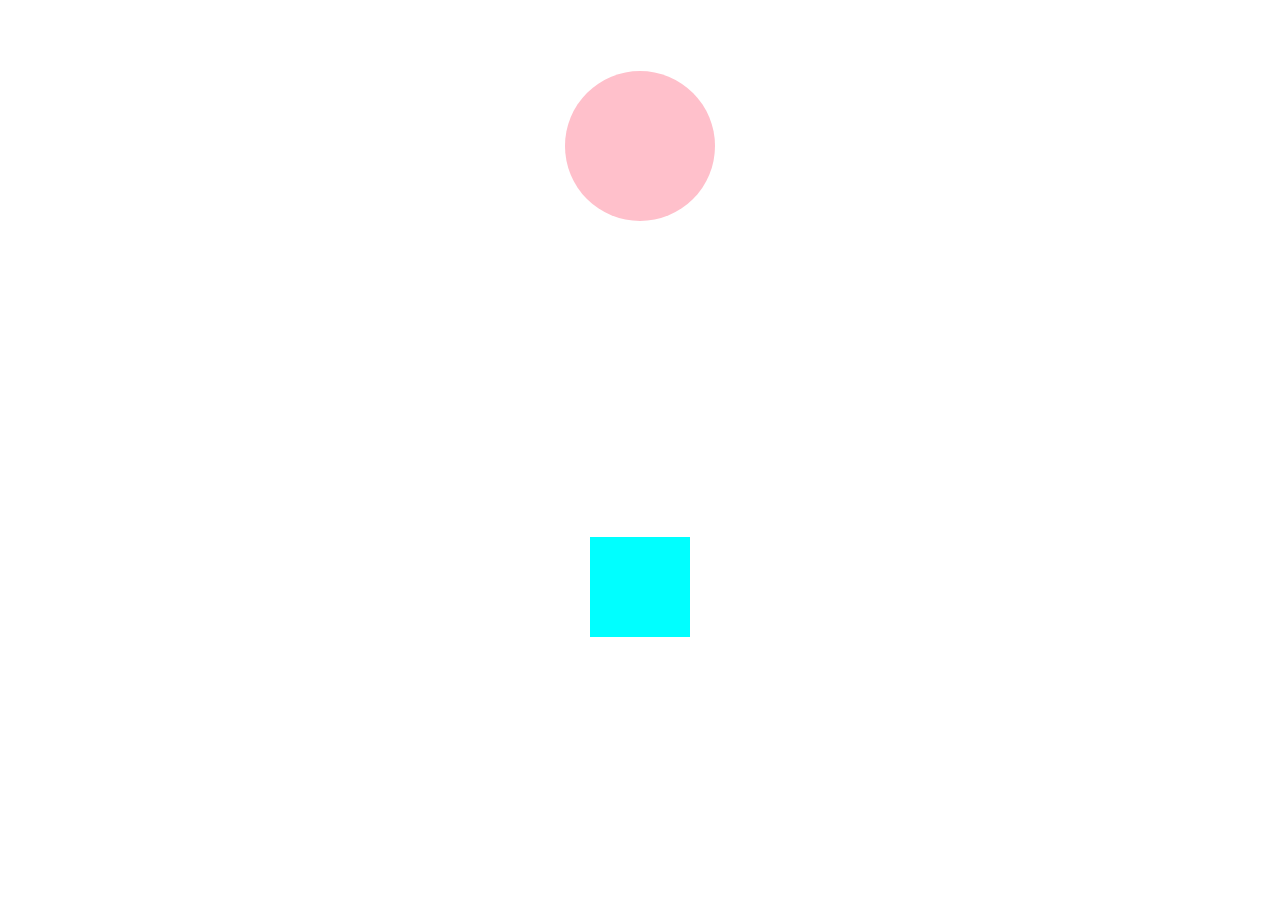
<file: lesson-3-Advanced CSS Techniques/exercises/animations/solution/index.html>
<!DOCTYPE html>
<html lang="en">
  <head>
    <meta charset="UTF-8" />
    <meta name="viewport" content="width=device-width, initial-scale=1.0" />
    <title>Animations</title>
    <link rel="stylesheet" href="style.css" />
  </head>

  <body>
    <div class="circle"></div>
    <div class="square"></div>
  </body>
</html>
</file>
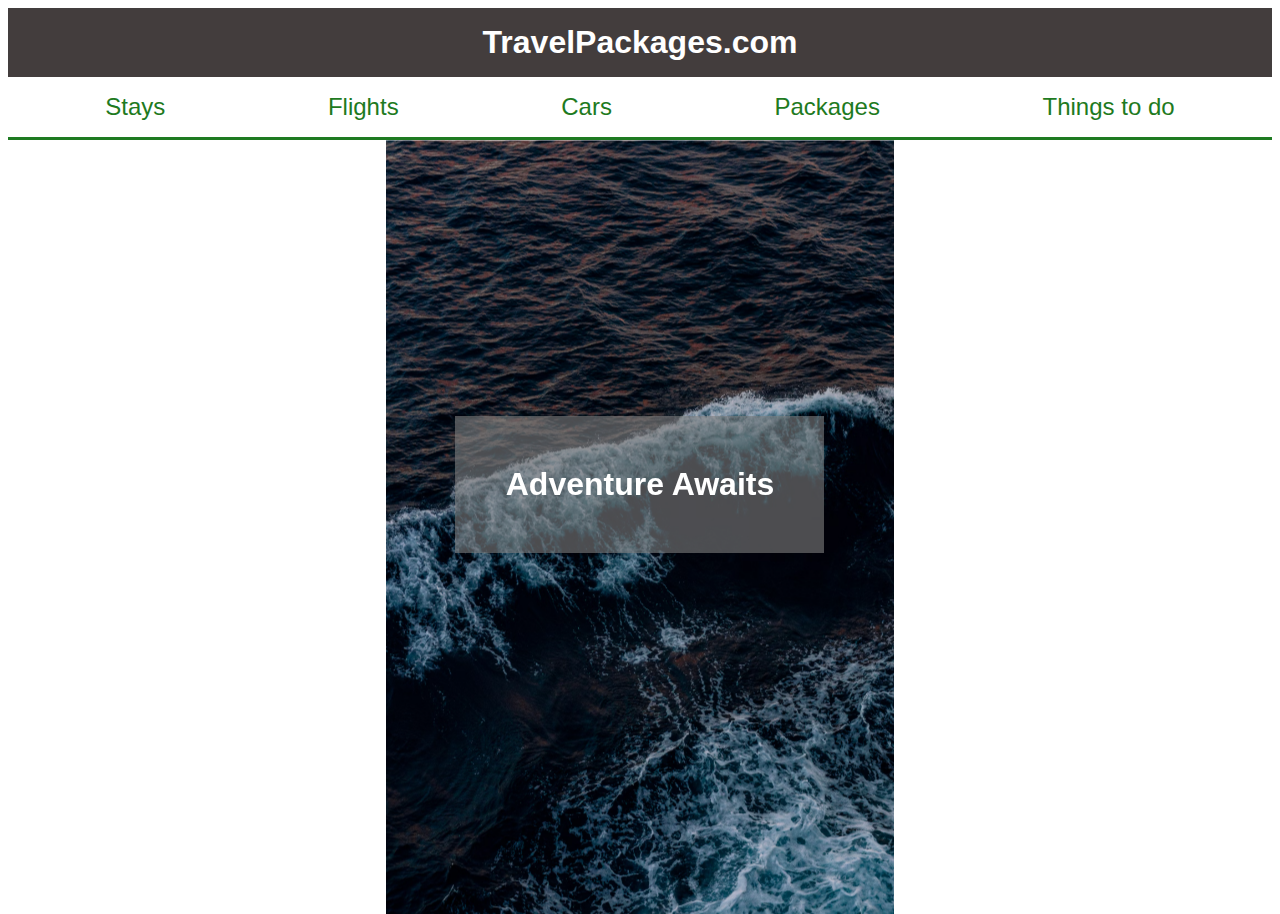
<file: lesson-3-Advanced CSS Techniques/exercises/backdrop_filter_and_color_scheme/solution/index.html>
<!DOCTYPE html>
<html lang="en">
  <head>
    <meta charset="UTF-8" />
    <meta name="viewport" content="width=device-width, initial-scale=1.0" />
    <title>Backdrop Filter</title>
    <link rel="stylesheet" href="style.css" />
  </head>
  <body>
    <header>TravelPackages.com</header>
    <nav>
      <ul>
        <li>Stays</li>
        <li>Flights</li>
        <li>Cars</li>
        <li>Packages</li>
        <li>Things to do</li>
      </ul>
    </nav>
    <div>
      <img src="ocean.png" alt="the ocean" />
      <h1>Adventure Awaits</h1>
    </div>
  </body>
</html>
</file>
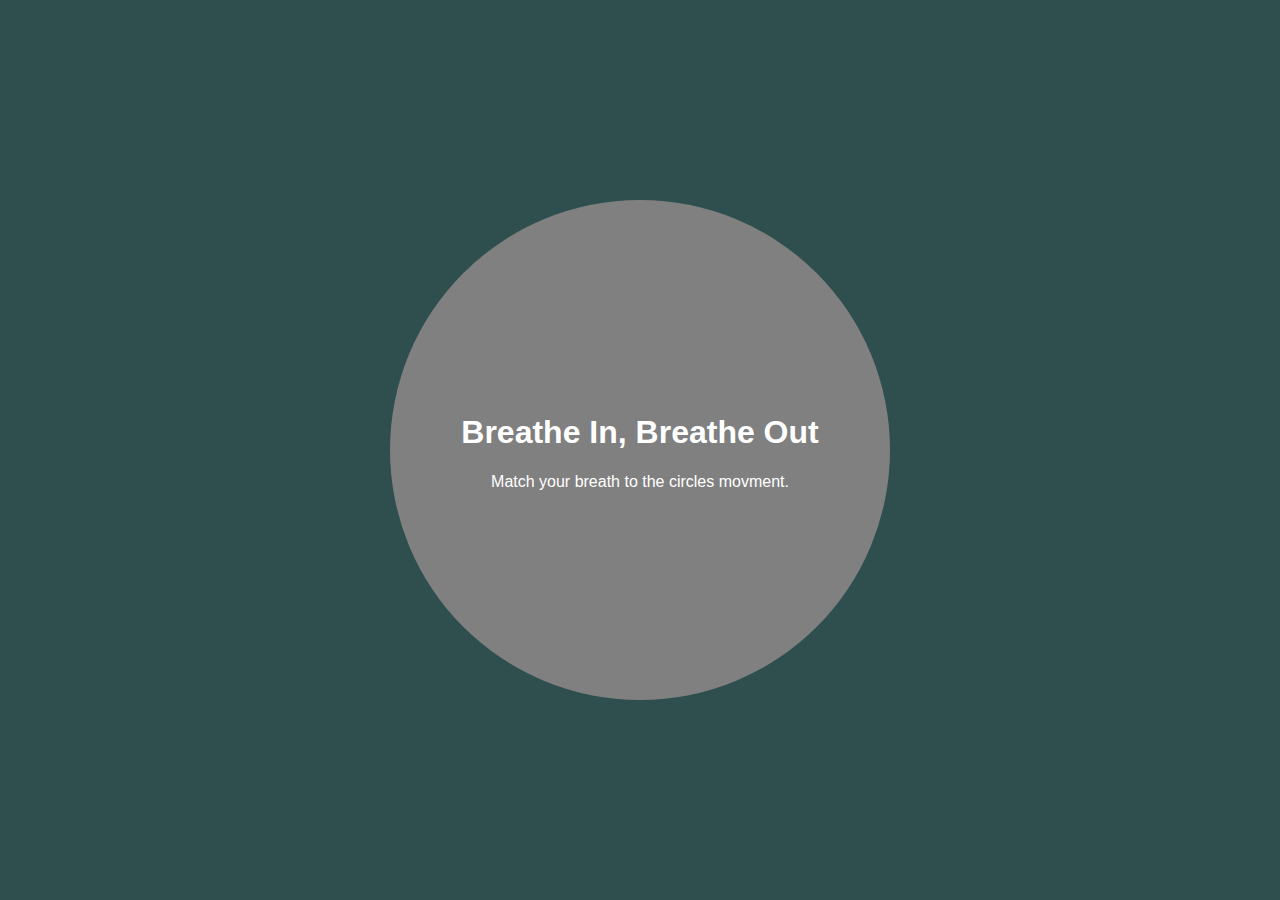
<file: lesson-3-Advanced CSS Techniques/exercises/background_animations/solution/index.html>
<!DOCTYPE html>
<html lang="en">
  <head>
    <meta charset="UTF-8" />
    <meta name="viewport" content="width=device-width, initial-scale=1.0" />
    <title>Meditation Breathing App</title>
    <link rel="stylesheet" href="style.css" />
  </head>

  <body>
    <div class="circle"></div>
    <div class="text-content">
      <h1>Breathe In, Breathe Out</h1>
      <p>Match your breath to the circles movment.</p>
    </div>
  </body>
</html>
</file>
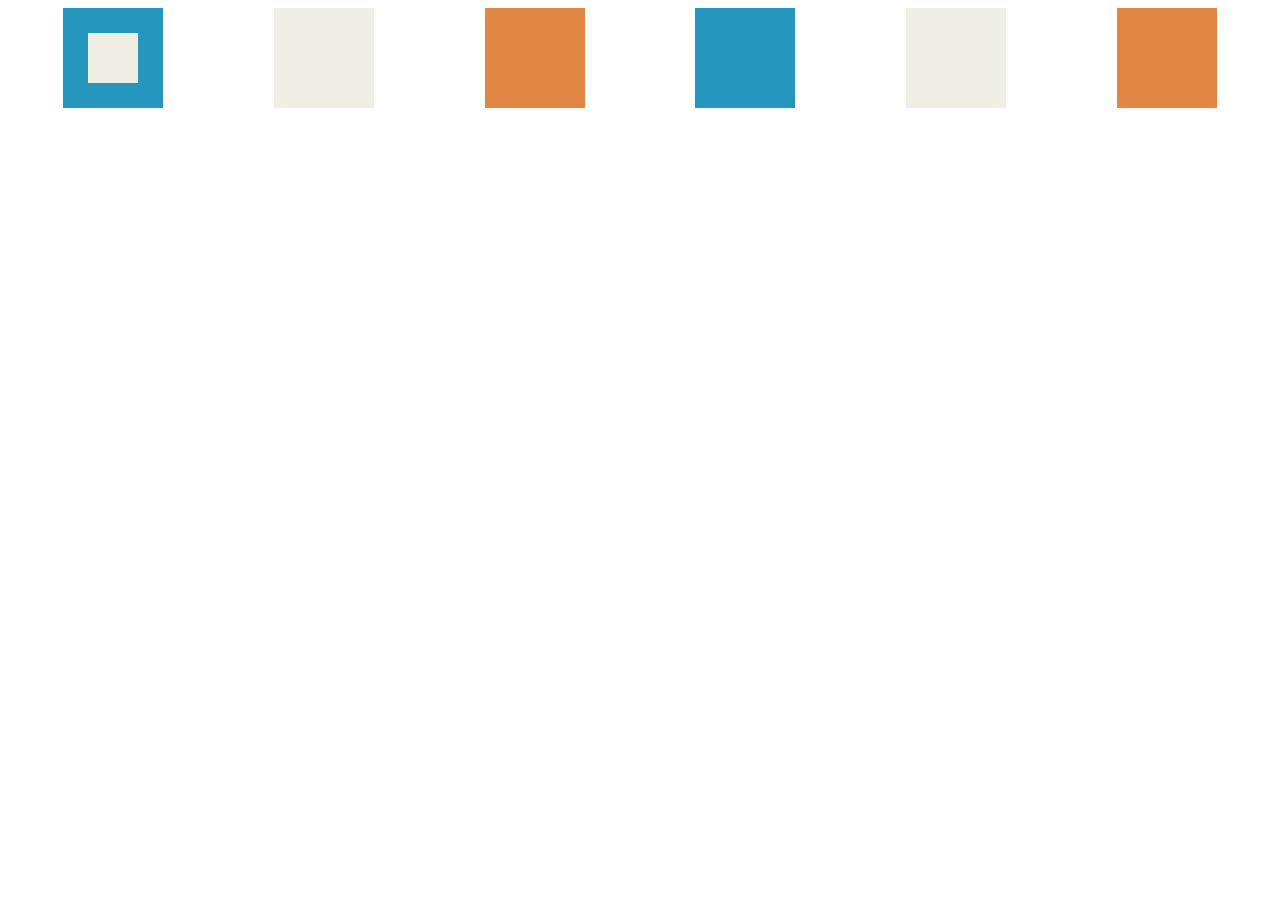
<file: lesson-3-Advanced CSS Techniques/exercises/css_variables/solution/index.html>
<!DOCTYPE html>
<html lang="en">
  <head>
    <meta charset="UTF-8" />
    <meta name="viewport" content="width=device-width, initial-scale=1.0" />
    <title>CSS Variables</title>
    <link rel="stylesheet" href="style.css" />
  </head>
  <body>
    <div class="primary">
      <div class="primary-child"></div>
    </div>
    <div class="secondary"></div>
    <div class="call-to-action"></div>

    <div class="primary-two"></div>
    <div class="secondary-two"></div>
    <div class="call-to-action-two"></div>
  </body>
</html>
</file>
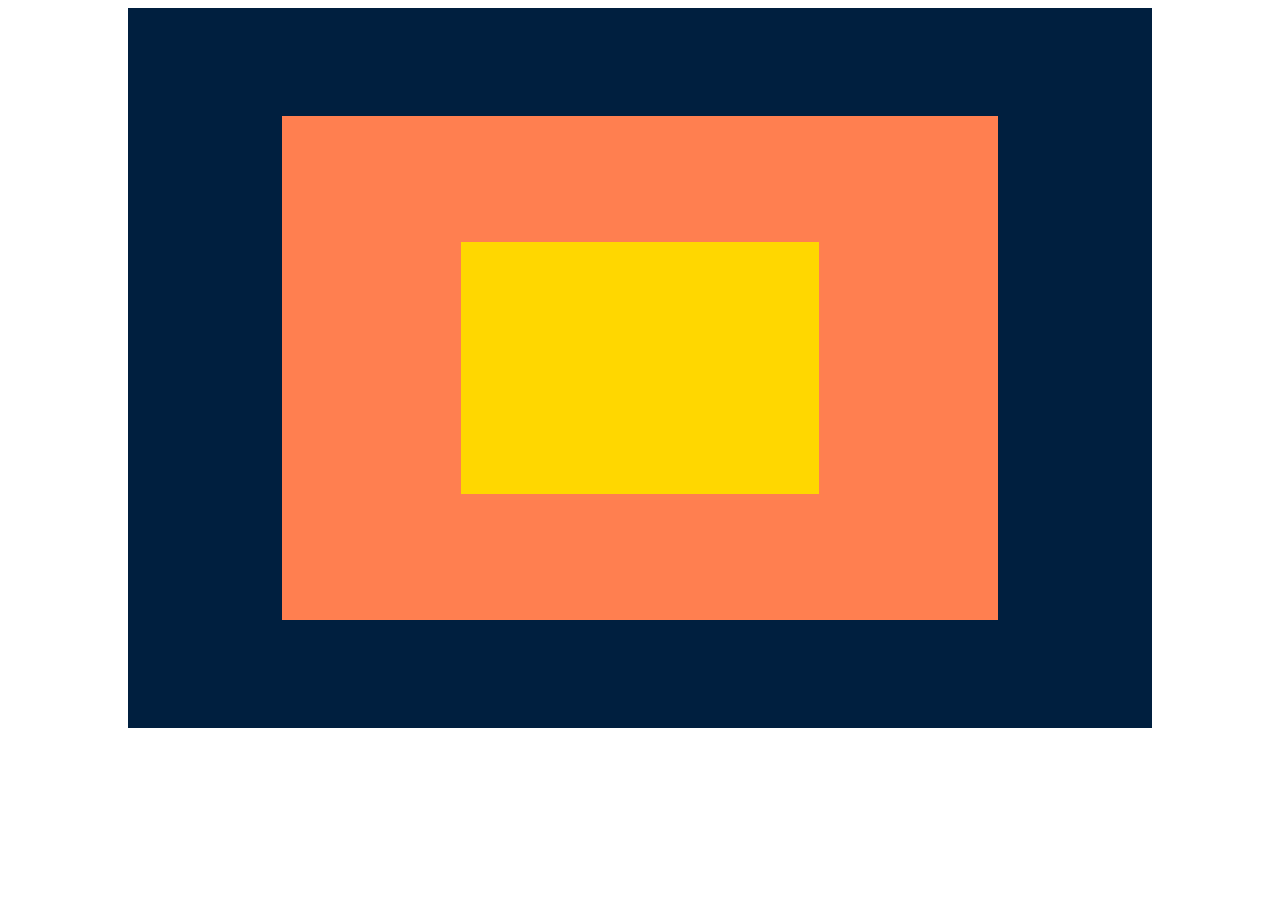
<file: lesson-3-Advanced CSS Techniques/exercises/math_functions/solution/index.html>
<!DOCTYPE html>
<html lang="en">
  <head>
    <meta charset="UTF-8" />
    <meta name="viewport" content="width=device-width, initial-scale=1.0" />
    <title>Math Functions</title>
    <link rel="stylesheet" href="style.css" />
  </head>
  <body>
    <div class="outter-box">
        <div class="middle-box">
          <div class="inner-box"></div>
        </div>
      </div>
    </div>
   
  </body>
</html>
</file>
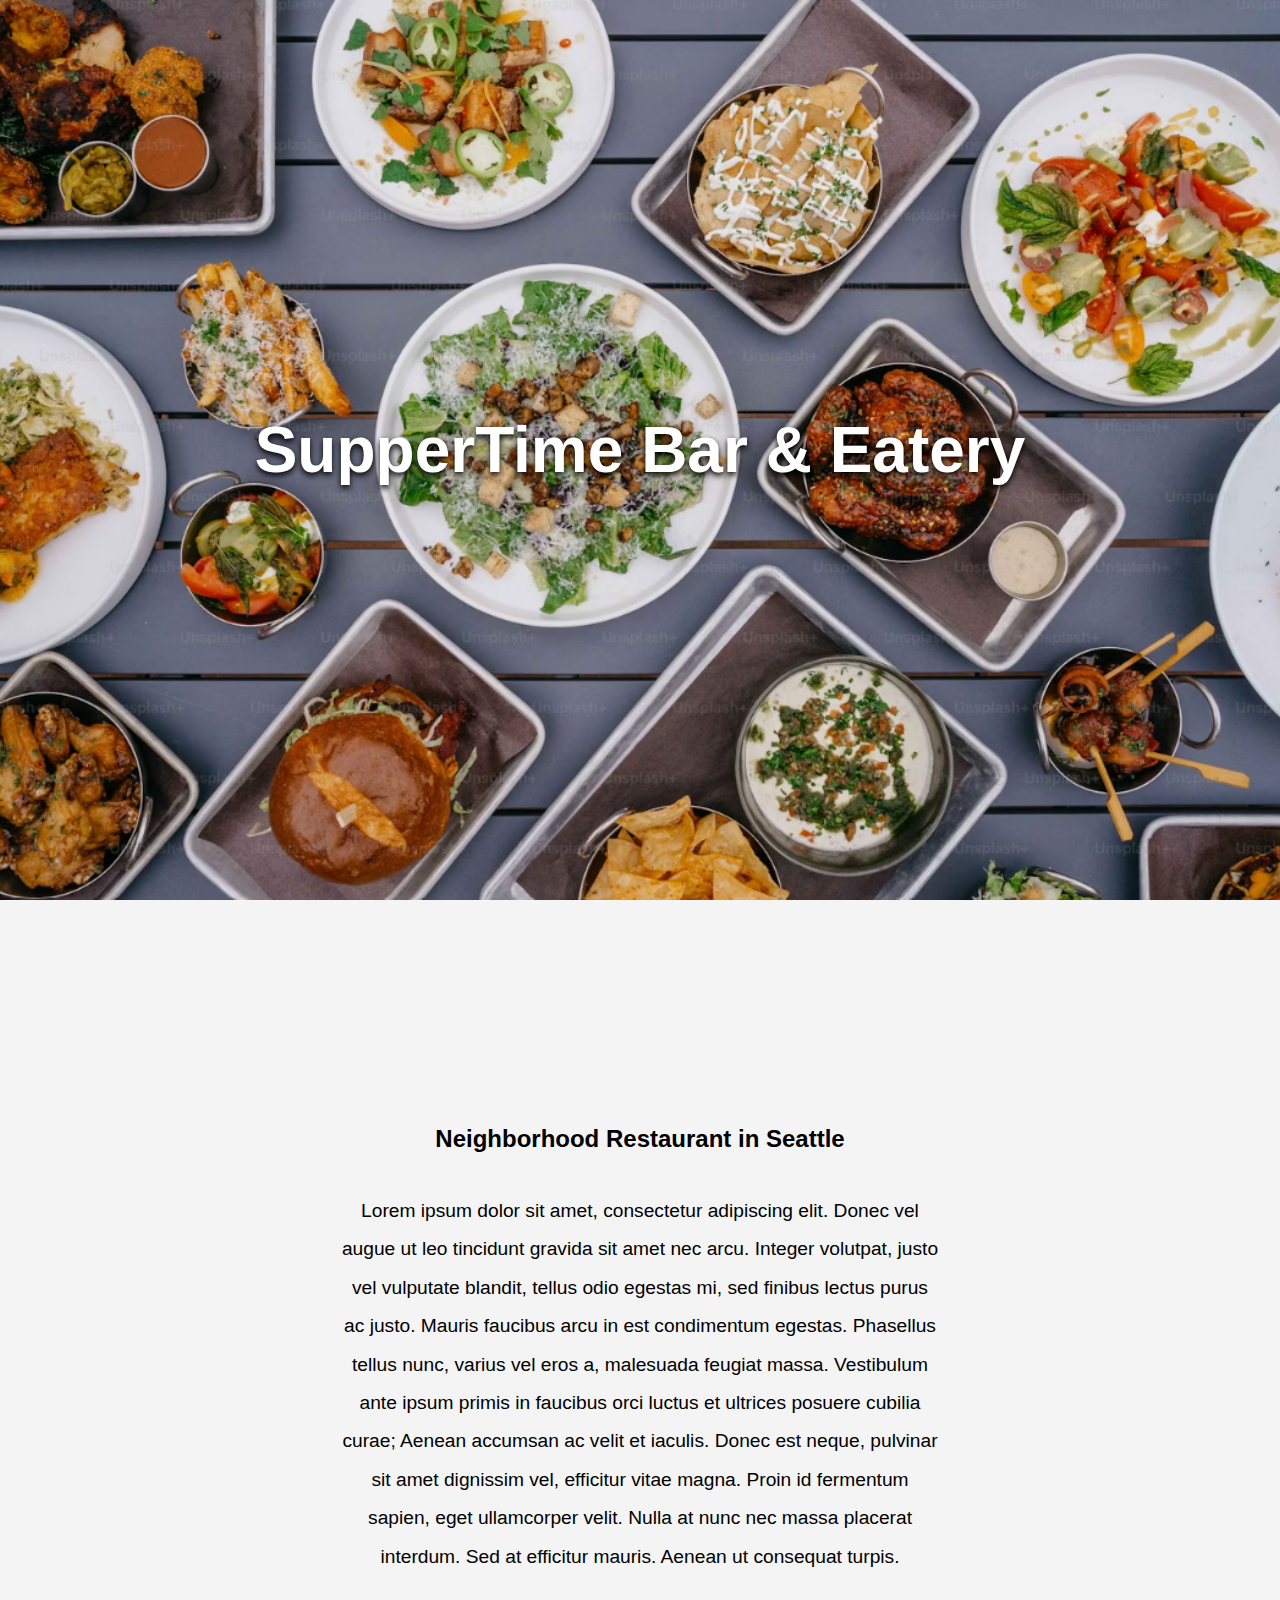
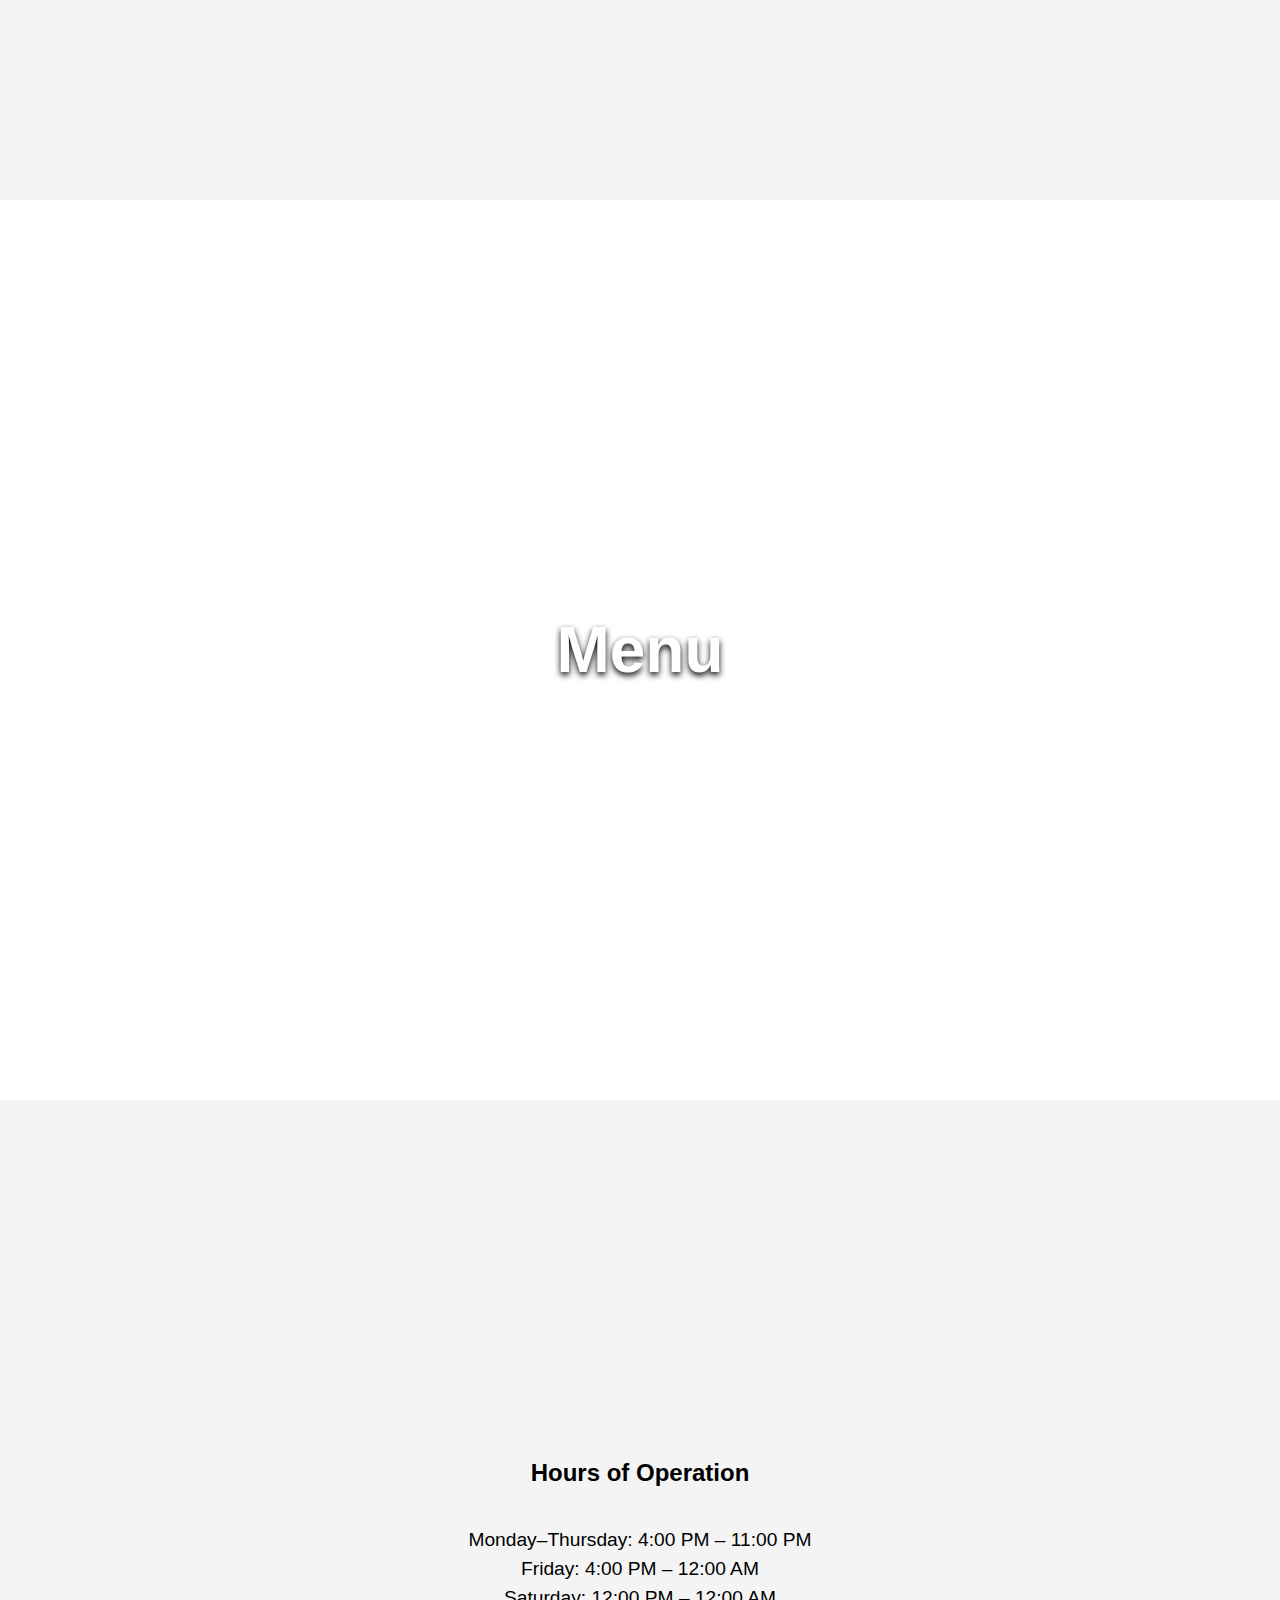
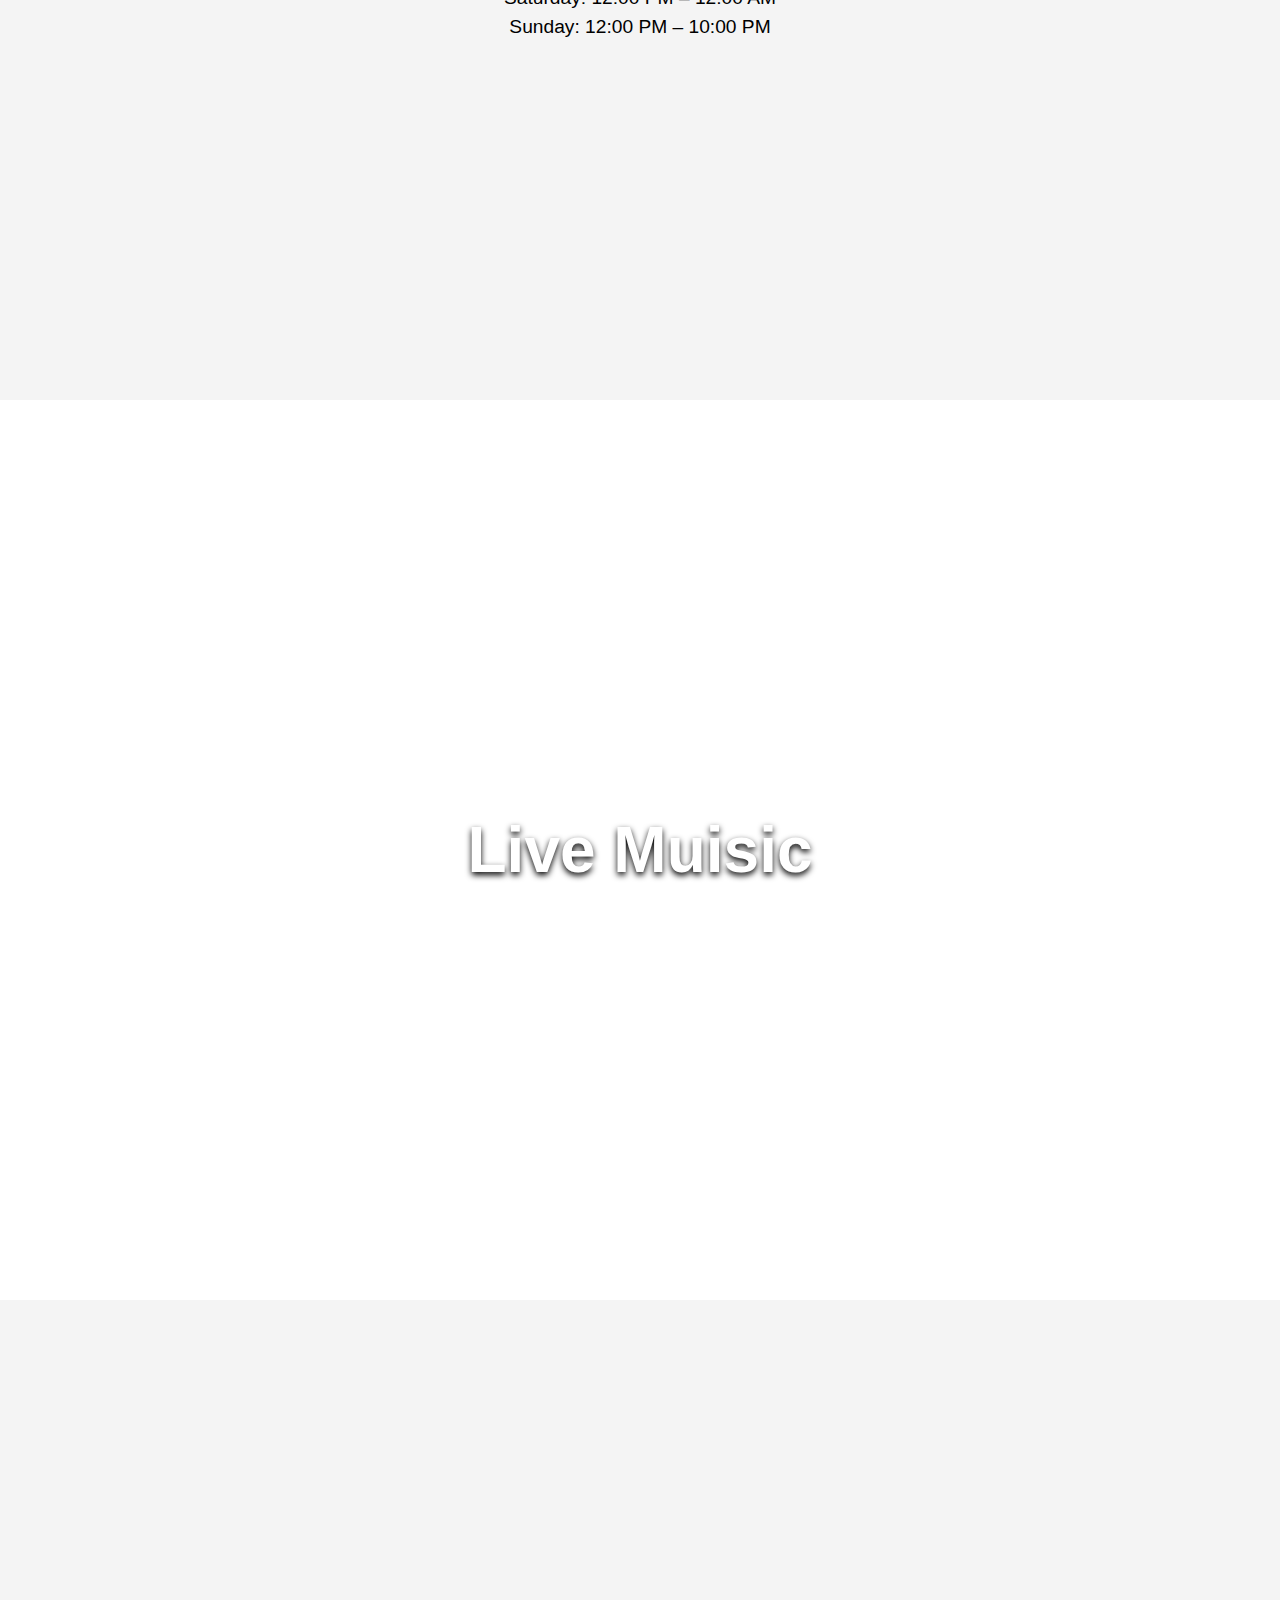
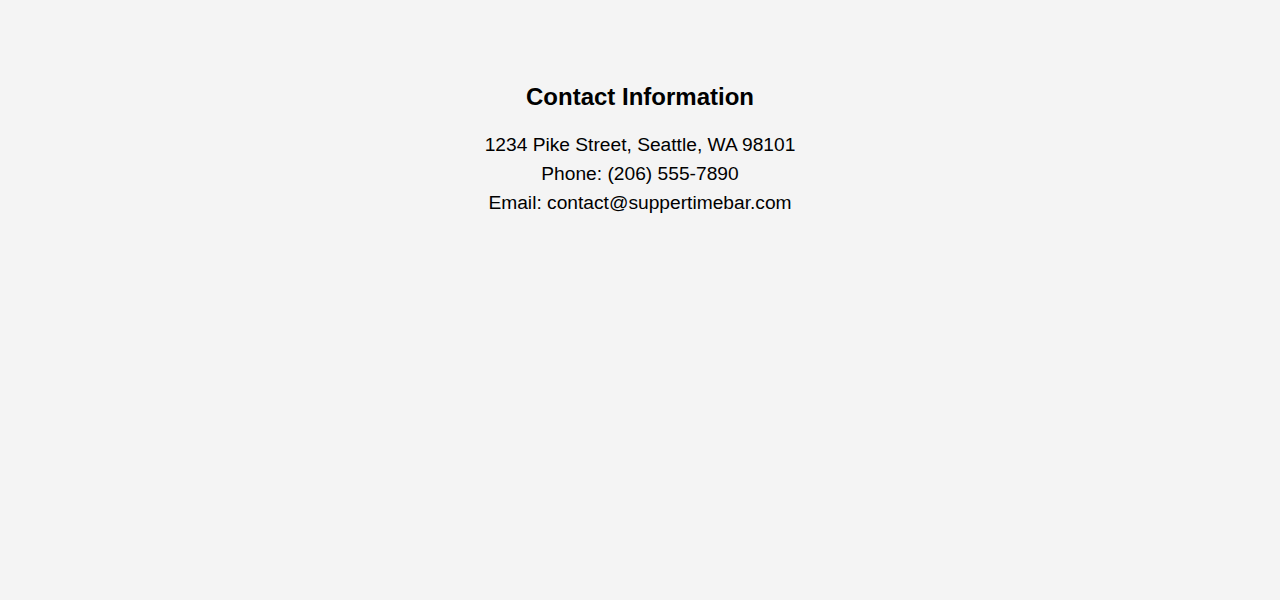
<file: lesson-3-Advanced CSS Techniques/exercises/parallax/solution/index.html>
<!DOCTYPE html>
<html lang="en">
  <head>
    <meta charset="UTF-8" />
    <meta name="viewport" content="width=device-width, initial-scale=1.0" />
    <title>Parallax Effect</title>
    <link rel="stylesheet" href="style.css" />
  </head>
  <body>
    <div class="parallax">
      <h1>SupperTime Bar & Eatery</h1>
    </div>

    <div class="content">
      <h2>Neighborhood Restaurant in Seattle</h2>
      <p>
        Lorem ipsum dolor sit amet, consectetur adipiscing elit. Donec vel augue
        ut leo tincidunt gravida sit amet nec arcu. Integer volutpat, justo vel
        vulputate blandit, tellus odio egestas mi, sed finibus lectus purus ac
        justo. Mauris faucibus arcu in est condimentum egestas. Phasellus tellus
        nunc, varius vel eros a, malesuada feugiat massa. Vestibulum ante ipsum
        primis in faucibus orci luctus et ultrices posuere cubilia curae; Aenean
        accumsan ac velit et iaculis. Donec est neque, pulvinar sit amet
        dignissim vel, efficitur vitae magna. Proin id fermentum sapien, eget
        ullamcorper velit. Nulla at nunc nec massa placerat interdum. Sed at
        efficitur mauris. Aenean ut consequat turpis.
      </p>
    </div>

    <div class="parallax">
      <h1>Menu</h1>
    </div>

    <div class="content">
      <h2>Hours of Operation</h2>
      <ul>
        <li>Monday–Thursday: 4:00 PM – 11:00 PM</li>
        <li>Friday: 4:00 PM – 12:00 AM</li>
        <li>Saturday: 12:00 PM – 12:00 AM</li>
        <li>Sunday: 12:00 PM – 10:00 PM</li>
      </ul>
    </div>

    <div class="parallax">
      <h1>Live Muisic</h1>
    </div>

    <div class="content">
      <div style="text-align: center">
        <h2>Contact Information</h2>
        <ul>
          <li>1234 Pike Street, Seattle, WA 98101</li>
          <li>Phone: (206) 555-7890</li>
          <li>Email: contact@suppertimebar.com</li>
        </ul>
      </div>
    </div>
  </body>
</html>
</file>
<file: lesson-3-Advanced CSS Techniques/exercises/animations/solution/style.css>
body {
  display: flex;
  flex-direction: column;
  justify-content: center;
  align-items: center;
}

.square {
  width: 100px;
  height: 100px;
  margin: 20%;
  background-color: aqua;
  transition-duration: 0.5s;
  transition-property: all, background-color;
  transition-duration: 0.5s, 0.5s;
  transition-timing-function: ease, ease-in-out;
}

.square:hover {
  transform: scale(3);
  background-color: purple;
}

.circle {
  width: 150px;
  height: 150px;
  margin: 5%;
  background-color: pink;
  border-radius: 50%;
  animation-name: roll;
  animation-duration: 6s;
  animation-iteration-count: infinite;
  animation-timing-function: linear;
}

@keyframes roll {
  0%,
  100% {
    transform: translateX(-200px);
  }
  50% {
    transform: translateX(200px);
  }
}
</file>
<file: lesson-3-Advanced CSS Techniques/exercises/backdrop_filter_and_color_scheme/solution/style.css>
body {
  font-family: Arial, sans-serif;
}
header {
  background-color: #433d3d;
  color: white;
  text-align: center;
  padding: 1rem;
  font-size: 2rem;
  font-weight: bold;
}
nav {
  padding: 1rem;
  border-bottom: 3px solid #1e7a21;
}

ul {
  list-style: none;
  display: flex;
  justify-content: space-around;
  margin: 0;
  padding: 0;
}

li {
  color: #1e7a21;
  font-size: 1.5rem;
}
img {
  position: absolute;
  top: 50%;
  left: 50%;
  transform: translate(-50%, -40%);
}
h1 {
  position: absolute;
  top: 50%;
  left: 50%;
  transform: translate(-50%, -40%);
  color: white;
  font-family: Arial, Helvetica, sans-serif;
  padding: 50px;
  /* trade below out for different filters */
  backdrop-filter: invert(30%);
}

@media (prefers-color-scheme: dark) {
  body,
  header {
    background-color: black;
    color: #e0e0e0;
  }

  nav {
    border-bottom: 3px solid #e0e0e0;
  }

  li {
    color: #e0e0e0;
  }
}
</file>
<file: lesson-3-Advanced CSS Techniques/exercises/background_animations/solution/style.css>
body {
  margin: 0;
  font-family: Arial, sans-serif;
  overflow: hidden;
  background-color: darkslategrey;
  height: 100vh;
  color: white;
  text-align: center;
}

.text-content {
  top: 50%;
  left: 50%;
  transform: translate(-50%, -50%);
  position: absolute;
  z-index: 1;
}

.circle {
  top: 50%;
  left: 50%;
  width: 500px;
  height: 500px;
  transform: translate(-50%, -50%);
  border-radius: 50%;
  background-color: gray;
  position: absolute;
  z-index: -1;
  animation: breathe 10s ease-in-out infinite;
}

@keyframes breathe {
  0%,
  100% {
    transform: translate(-50%, -50%) scale(1);
  }

  50% {
    transform: translate(-50%, -50%) scale(1.5);
  }
}
</file>
<file: lesson-3-Advanced CSS Techniques/exercises/css_variables/solution/style.css>
:root {
  --primary-color: #2596be;
  --secondary-color: #eeeee4;
  --call-to-action: #e28743;
}
body {
  display: flex;
  justify-content: space-around;
  flex-direction: row;
}
div {
  width: 100px;
  height: 100px;
}

.primary {
  /* --primary-color: #2596be; */
  /* --secondary-color: #eeeee4; */
  background-color: var(--primary-color);
}
.primary-two {
  background-color: var(--primary-color);
}
.primary-child {
  width: 50px;
  height: 50px;
  margin: 25px;

  background-color: var(--secondary-color);
}

.secondary {
  background-color: var(--secondary-color);
}
.secondary-two {
  background-color: var(--secondary-color);
}
.call-to-action {
  background-color: var(--call-to-action);
}

.call-to-action-two {
  background-color: var(--call-to-action);
}
</file>
<file: lesson-3-Advanced CSS Techniques/exercises/math_functions/solution/style.css>
body {
  display: flex;
  justify-content: center;
}
.outter-box {
  display: flex;
  justify-content: center;
  align-items: center;
  background-color: #001f3f;
  width: 80vw;
  height: 80vh;
}

.middle-box {
  display: flex;
  justify-content: center;
  align-items: center;
  background-color: #ff7f50;
  width: min(800px, calc(100% - 30%));
  height: max(200px, calc(100% - 30%));
}

.inner-box {
  background-color: #ffd700;
  width: calc(100% - 50%);
  height: calc(100% - 50%);
}
</file>
<file: lesson-3-Advanced CSS Techniques/exercises/parallax/solution/style.css>
body {
  margin: 0;
  padding: 0;
  font-family: Arial, sans-serif;
}

h1 {
  color: #fff;
  font-size: 4rem;
  text-shadow: 0 3px 6px black;
  text-align: center;
}

p {
  font-size: 1.2rem;
  color: black;
  text-align: center;
  max-width: 600px;
  line-height: 2;
}

.parallax {
  height: 100vh;
  background-size: cover;
  background-attachment: fixed;
  background-position: center;

  display: flex;
  justify-content: center;
  align-items: center;
  color: white;
}

.content {
  height: 100vh;
  display: flex;
  flex-direction: column;
  justify-content: center;
  align-items: center;
  background-color: #f4f4f4;
  text-align: center;
}

ul {
  list-style: none;
  padding: 0;
  font-size: 1.2rem;
  line-height: 1.5;
}

.parallax:first-child {
  background-image: url("./images/food.png");
}

.parallax:nth-child(3) {
  background-image: url("./images/restaurant.png");
}

.parallax:nth-child(5) {
  background-image: url("./images/livemusic.png");
}
</file>
